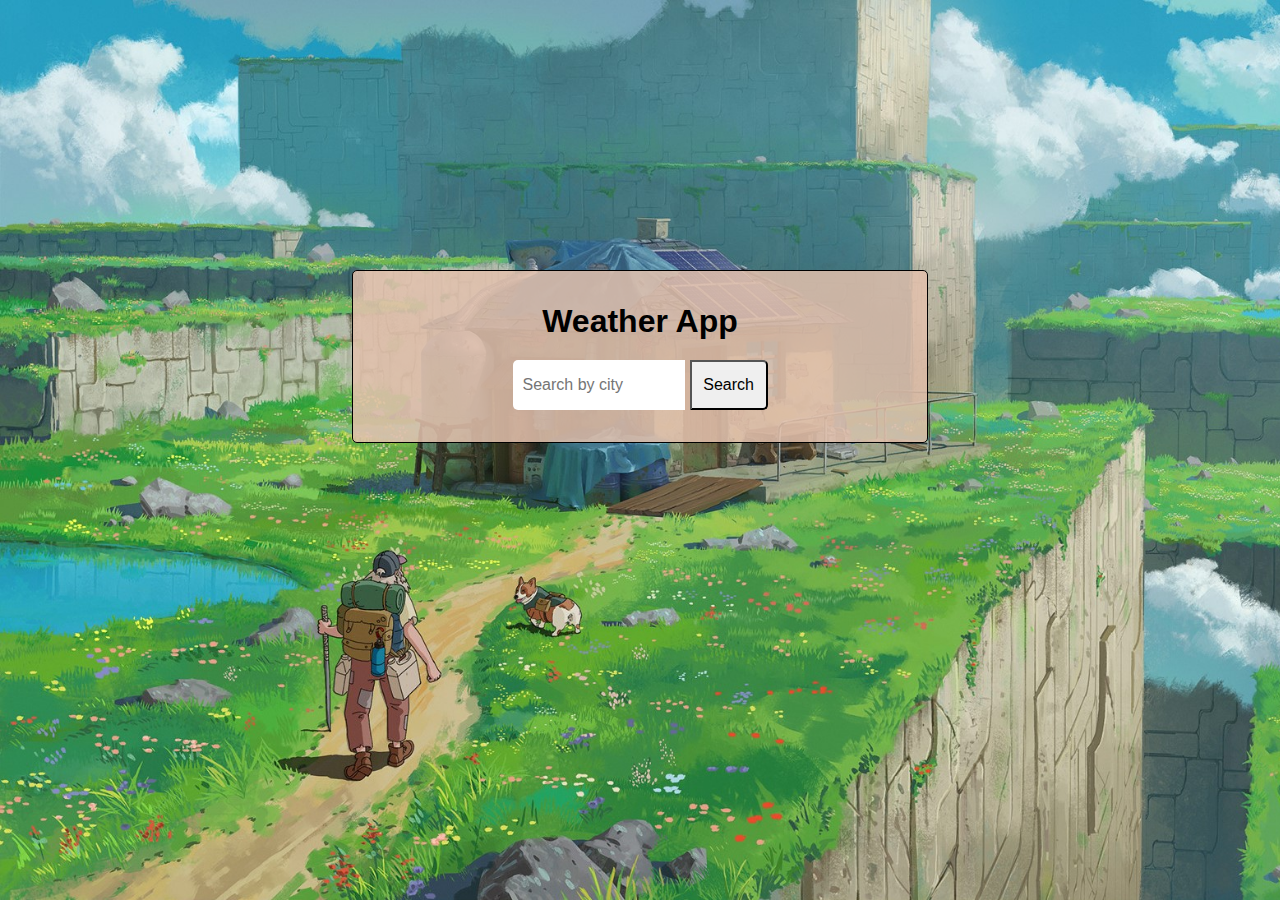
<file: projects/3. weather-app/index.html>
<!DOCTYPE html>
<html lang="en">
<head>
  <meta charset="UTF-8">
  <meta name="viewport" content="width=device-width, initial-scale=1.0">
  <link href="styles.css" rel="stylesheet" />
  <title>Weather App</title>
</head>
<body>
  <main>
    <section id="weather-wrapper">
      <h1>Weather App</h1>
      <div id="weather-search">
        <input id="search" type="text" placeholder="Search by city" />
        <input id="submit" type="submit" onclick="fetchWeather()" value="Search" />
      </div>
      <div id="weather-data" style="display: none;"></div>
    </section>
  </main>
  <script src="app.js"></script>
</body>
</html>
</file>
<file: projects/3. weather-app/styles.css>
* {
    margin: 0;
    padding: 0;
    box-sizing: border-box;
  }
  
body {
    background-image: url("images/background.jpg");
    background-repeat: no-repeat;
    background-size: cover;
    font-family:'Gill Sans', 'Gill Sans MT', Calibri, 'Trebuchet MS', sans-serif;
    height: 100vh;
}

main {
    background-color: rgba(227, 193, 173, 0.85);
    position: relative;
    top: 30%;
    border: 1px solid;
    border-radius: 5px;
    padding: 2em;
    width: 45%;
    margin: auto;
  }
  
h1 {
    margin-bottom: 20px;
}

#search {
    border-radius: 5px 0 0 5px;
    padding: 10px;
    font-size: 16px;
    width: 70%;
    height: 50px;
    border: none;
  }
  
#submit {
    border-radius: 0 5px 5px 0;
    padding: 10px;
    font-size: 16px;
    width: 5em;
    cursor: pointer;
}

#weather-wrapper {
    display: flex;
    flex-direction: column;
    place-items: center;
  }
  
#weather-search {
    display: flex;
    width: 50%;
    gap: 5px;
}

#weather-data {
    background-color: rgba(255, 255, 255, 0.85);
    border-radius: 5px;
    padding: 1.5em;
    margin-top: 20px;
  
    text-align: center;
    align-items: center;
    gap: 12px;
}
  
#weather-data > img {
    border-radius: 50%;
    background-color: lightskyblue;
}
</file>
